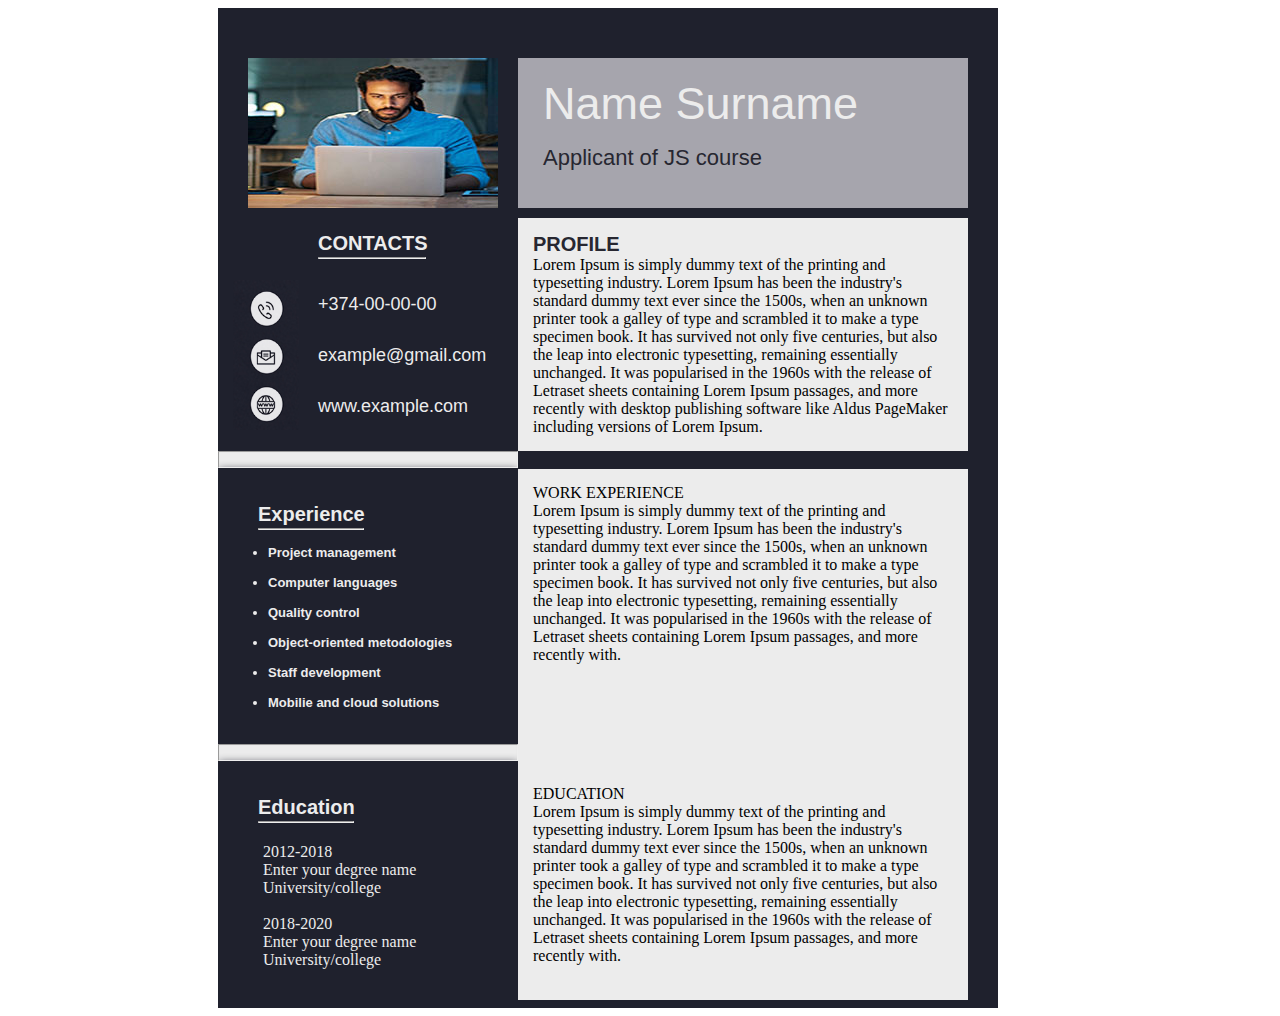
<file: index.html>
<!DOCTYPE html>
<html lang="en">
<head>
 <meta charset="UTF8">
  <title>CV template</title>
  <link rel="stylesheet" href="style.css">
  
 
</head>
<body>
<div id="body">
  <div class = "header">
    <div class = "name">
      <p class = "surname" contenteditable="true" spellcheck="false">Name Surname</p><br>
      <p class="applicant" contenteditable="true" spellcheck="false"> Applicant of JS course</p>
    </div>
    <div class = "profile">
     
      <p>  <span>PROFILE</span><br>
       
        Lorem Ipsum is simply dummy text of the printing and typesetting industry. Lorem Ipsum has been the industry's standard dummy text ever since the 1500s, when an unknown printer took a galley of type and scrambled it to make a type specimen book. It has survived not only five centuries, but also the leap into electronic typesetting, remaining essentially unchanged. It was popularised in the 1960s with the release of Letraset sheets containing Lorem Ipsum passages, and more recently with desktop publishing software like Aldus PageMaker including versions of Lorem Ipsum.
      </p>
    </div>
    <div class = "contact">
      <img  class="profPic" src="styles/resume.jpeg" alt="photo of applicant">
      
      <a href="#">CONTACTS</a><br>
      <hr>
      
      
      <img class = "contactsPic" src="styles/croped.png" alt="contacts">
    
      <span class="tel" contenteditable="true" spellcheck="false">+374-00-00-00</span>
      <span class = "mail" contenteditable="true" spellcheck="false">example@gmail.com</span>
      <span class= "web" contenteditable="true" spellcheck="false">www.example.com</span>
    
    </div>
    <hr class="break">
  </div>
  <div class = "experienceRight">
    <p class="p1">  <span>WORK EXPERIENCE</span><br>
      Lorem Ipsum is simply dummy text of the printing and typesetting industry. Lorem Ipsum has been the industry's standard dummy text ever since the 1500s, when an unknown printer took a galley of type and scrambled it to make a type specimen book. It has survived not only five centuries, but also the leap into electronic typesetting, remaining essentially unchanged. It was popularised in the 1960s with the release of Letraset sheets containing Lorem Ipsum passages, and more recently with.
    </p>
    <p class ="p2" > <span>EDUCATION</span><br>
      Lorem Ipsum is simply dummy text of the printing and typesetting industry. Lorem Ipsum has been the industry's standard dummy text ever since the 1500s, when an unknown printer took a galley of type and scrambled it to make a type specimen book. It has survived not only five centuries, but also the leap into electronic typesetting, remaining essentially unchanged. It was popularised in the 1960s with the release of Letraset sheets containing Lorem Ipsum passages, and more recently with.
    </p>
  </div>

  <div class = "experienceLeft">
    <ul>  <a href="#" class = "a1">Experience</a> 
      <hr class = "experienceHr">
      <li>Project management</li>
      <li>Computer languages</li>
      <li>Quality control</li>
      <li>Object-oriented metodologies</li>
      <li>Staff development</li>
      <li>Mobilie and cloud solutions</li>
    </ul>
    <hr class="break">
    <ul>  <a href="#" class = "a2">Education</a> 
      <hr class = "eduHr">
    </ul>
    <span contenteditable="true" spellcheck="false">2012-2018</span><br>
    <span contenteditable="true" spellcheck="false">Enter your degree name</span><br>
    <span contenteditable="true" spellcheck="false"> University/college</span> 
    <br>
    <br>
    <span contenteditable="true" spellcheck="false">2018-2020</span><br>
    <span contenteditable="true" spellcheck="false">Enter your degree name</span><br>
    <span contenteditable="true" spellcheck="false">University/college</span> 
  </div>
</div>
</body>
</html>
</file>
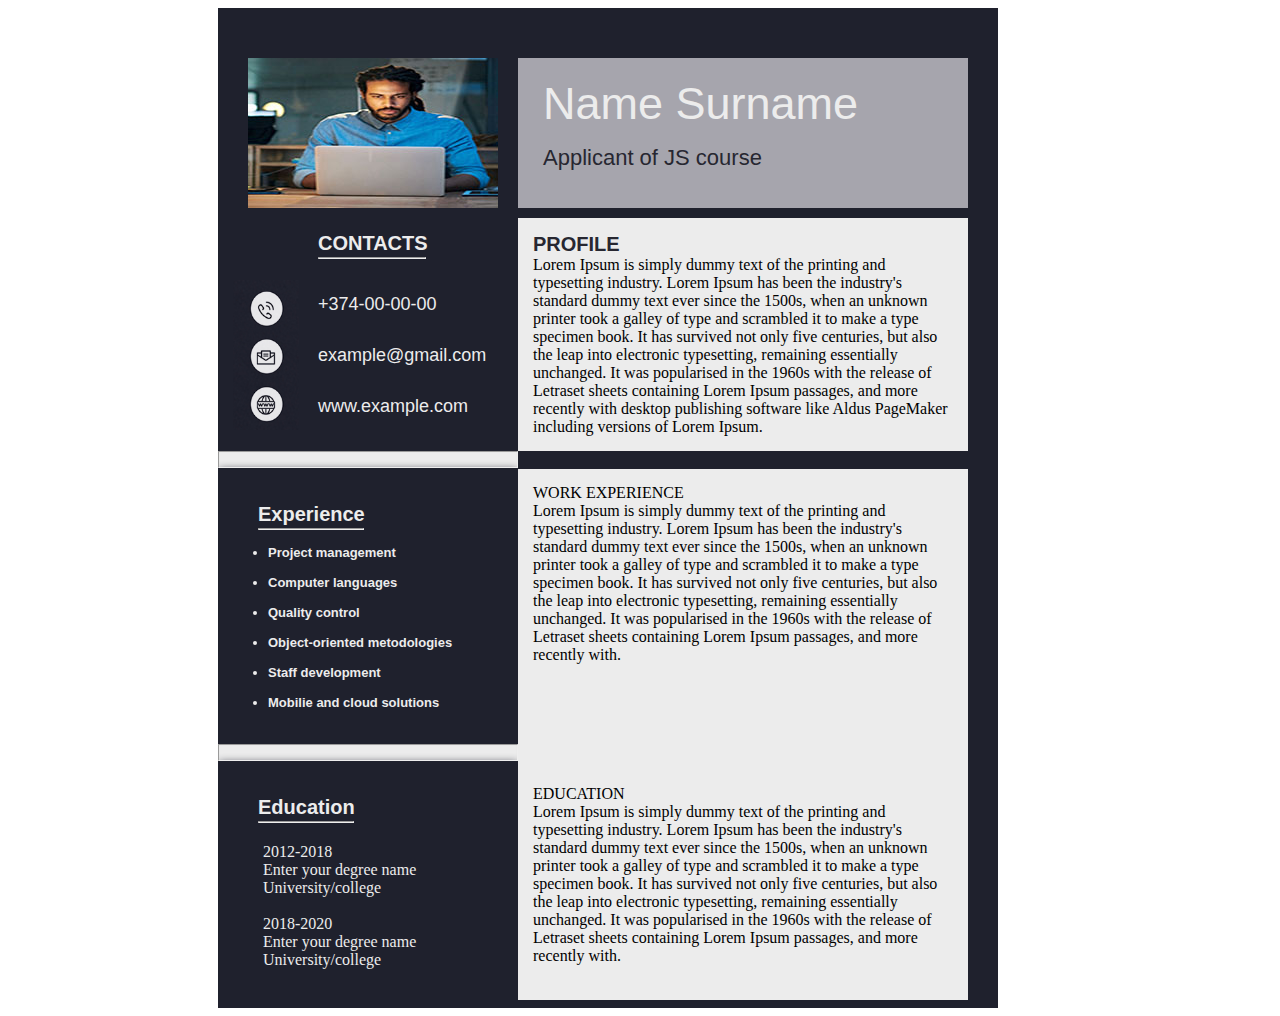
<file: hometask1/index.html>
<!DOCTYPE html>
<html lang="en">
<head>
  <meta charset="UTF8">
  <title>CV template</title>
  <link rel="stylesheet" href="style.css">
</head>
<body>
<div id="body">
  <div class = "header">
    <div class = "name">
      <p class = "surname" contenteditable="true" spellcheck="false">Name Surname</p><br>
      <p class="applicant" contenteditable="true" spellcheck="false"> Applicant of JS course</p>
    </div>
    <div class = "profile">
     
      <p>  <span>PROFILE</span><br>
       
        Lorem Ipsum is simply dummy text of the printing and typesetting industry. Lorem Ipsum has been the industry's standard dummy text ever since the 1500s, when an unknown printer took a galley of type and scrambled it to make a type specimen book. It has survived not only five centuries, but also the leap into electronic typesetting, remaining essentially unchanged. It was popularised in the 1960s with the release of Letraset sheets containing Lorem Ipsum passages, and more recently with desktop publishing software like Aldus PageMaker including versions of Lorem Ipsum.
      </p>
    </div>
    <div class = "contact">
      <img  class="profPic" src="styles/resume.jpeg" alt="photo of applicant">
      
      <a href="#">CONTACTS</a><br>
      <hr>
      
      
      <img class = "contactsPic" src="styles/croped.png" alt="contacts">
    
      <span class="tel" contenteditable="true" spellcheck="false">+374-00-00-00</span>
      <span class = "mail" contenteditable="true" spellcheck="false">example@gmail.com</span>
      <span class= "web" contenteditable="true" spellcheck="false">www.example.com</span>
    
    </div>
    <hr class="break">
  </div>
  <div class = "experienceRight">
    <p class="p1">  <span>WORK EXPERIENCE</span><br>
      Lorem Ipsum is simply dummy text of the printing and typesetting industry. Lorem Ipsum has been the industry's standard dummy text ever since the 1500s, when an unknown printer took a galley of type and scrambled it to make a type specimen book. It has survived not only five centuries, but also the leap into electronic typesetting, remaining essentially unchanged. It was popularised in the 1960s with the release of Letraset sheets containing Lorem Ipsum passages, and more recently with.
    </p>
    <p class ="p2" > <span>EDUCATION</span><br>
      Lorem Ipsum is simply dummy text of the printing and typesetting industry. Lorem Ipsum has been the industry's standard dummy text ever since the 1500s, when an unknown printer took a galley of type and scrambled it to make a type specimen book. It has survived not only five centuries, but also the leap into electronic typesetting, remaining essentially unchanged. It was popularised in the 1960s with the release of Letraset sheets containing Lorem Ipsum passages, and more recently with.
    </p>
  </div>

  <div class = "experienceLeft">
    <ul>  <a href="#" class = "a1">Experience</a> 
      <hr class = "experienceHr">
      <li>Project management</li>
      <li>Computer languages</li>
      <li>Quality control</li>
      <li>Object-oriented metodologies</li>
      <li>Staff development</li>
      <li>Mobilie and cloud solutions</li>
    </ul>
    <hr class="break">
    <ul>  <a href="#" class = "a2">Education</a> 
      <hr class = "eduHr">
    </ul>
    <span contenteditable="true" spellcheck="false">2012-2018</span><br>
    <span contenteditable="true" spellcheck="false">Enter your degree name</span><br>
    <span contenteditable="true" spellcheck="false"> University/college</span> 
    <br>
    <br>
    <span contenteditable="true" spellcheck="false">2018-2020</span><br>
    <span contenteditable="true" spellcheck="false">Enter your degree name</span><br>
    <span contenteditable="true" spellcheck="false">University/college</span> 
  </div>
</div>
</body>
</html>
</file>
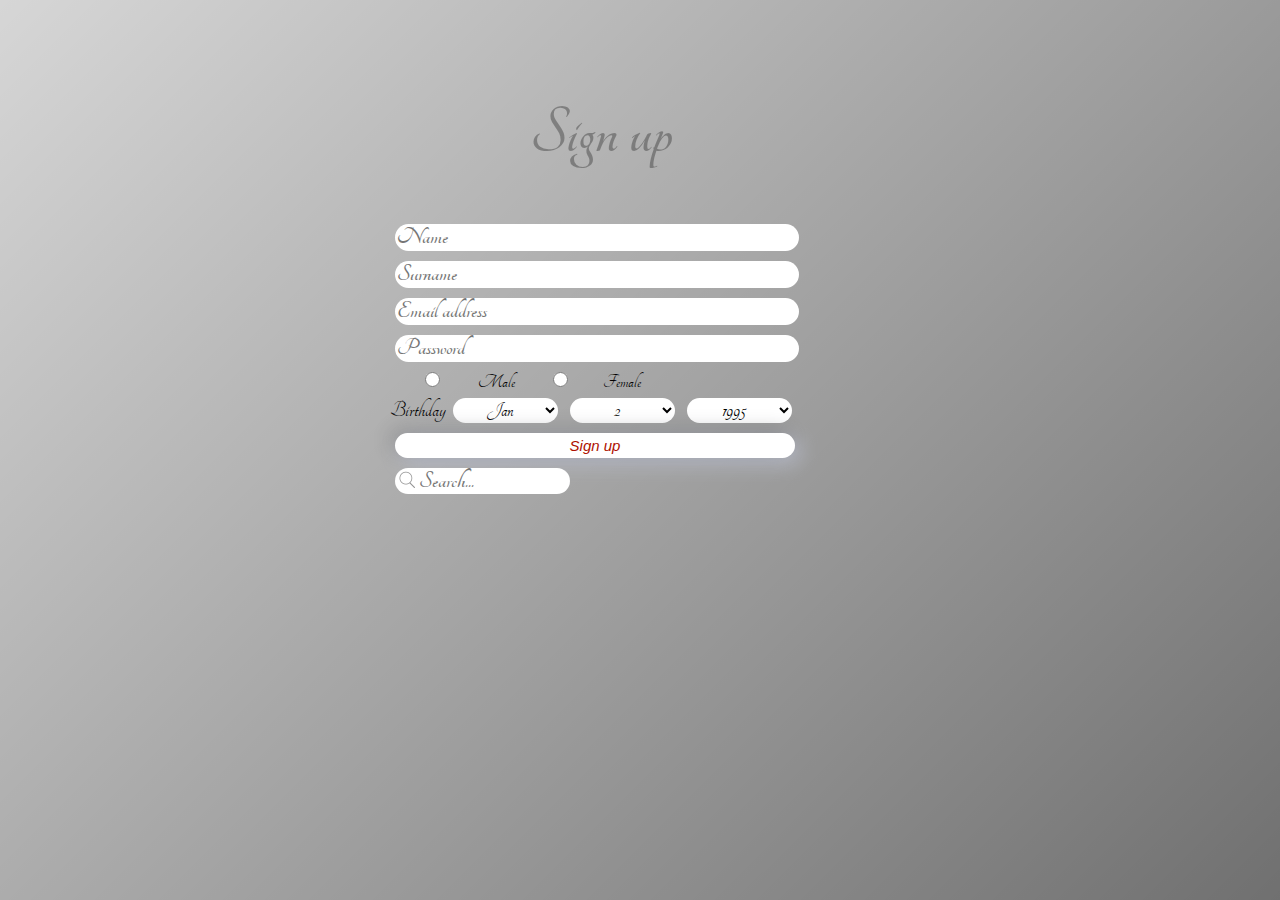
<file: hometask2/index.html>
<!DOCTYPE html>
<html lang="en">
<head>
    <meta charset="UTF-8">
    <link rel="stylesheet" href="style.css">
    <title>Sign up page</title>
</head>
<body>
    <div class = "main">
        <form action="page 2/index.html" method="get">
        <h1>Sign up</h1>
        <input type="text" placeholder="Name" required>
        <input type="text" placeholder="Surname" required>
        <input type="text" placeholder="Email address" required>
        <input type="password" placeholder="Password" required>
        
        <label><input type="radio" value="male" name= "gender" required> Male </label>
        <label><input type="radio" name= "gender" value = "female" required>Female</label><br>
        <span>Birthday</span>
        <select name="birth" id="year">
            <option value="1">Jan</option>
            <option value="2">Feb</option>
            <option value="3">Mar</option>
            <option value="4">Apr</option>
            <option value="5">May</option>
            <option value="6">Jun</option>
            <option value="7">Jul</option>
            <option value="8">Aug</option>
            <option value="9">Sept</option>
            <option value="0">Oct</option>
            <option value="11">Nov</option>
            <option value="12">Dec</option>
        </select>
        <select name="birth" id="year">
            <option value="1">1</option>
            <option value="" selected>2</option>
            <option value="">3</option>
            <option value="">4</option>
            <option value="">5</option>
            <option value="">6</option>
            <option value="">7</option>
            <option value="">8</option>
            <option value="">9</option>
            <option value="">10</option>
            <option value="">11</option>
            <option value="">12</option>
            <option value="">13</option>
            <option value="">14</option>
            <option value="">15</option>
            <option value="">16</option>
            <option value="">17</option>
            <option value="">18</option>

        </select>
        <select name="" id="">
            <option value="">1995</option>
            <option value="">1996</option>
            <option value="">1997</option>
           
        </select>
    
        <button>Sign up</button>
        <input class = "search" type="text" placeholder="Search..." >
       
    </form>
    </div>
</body>
</html>
</file>
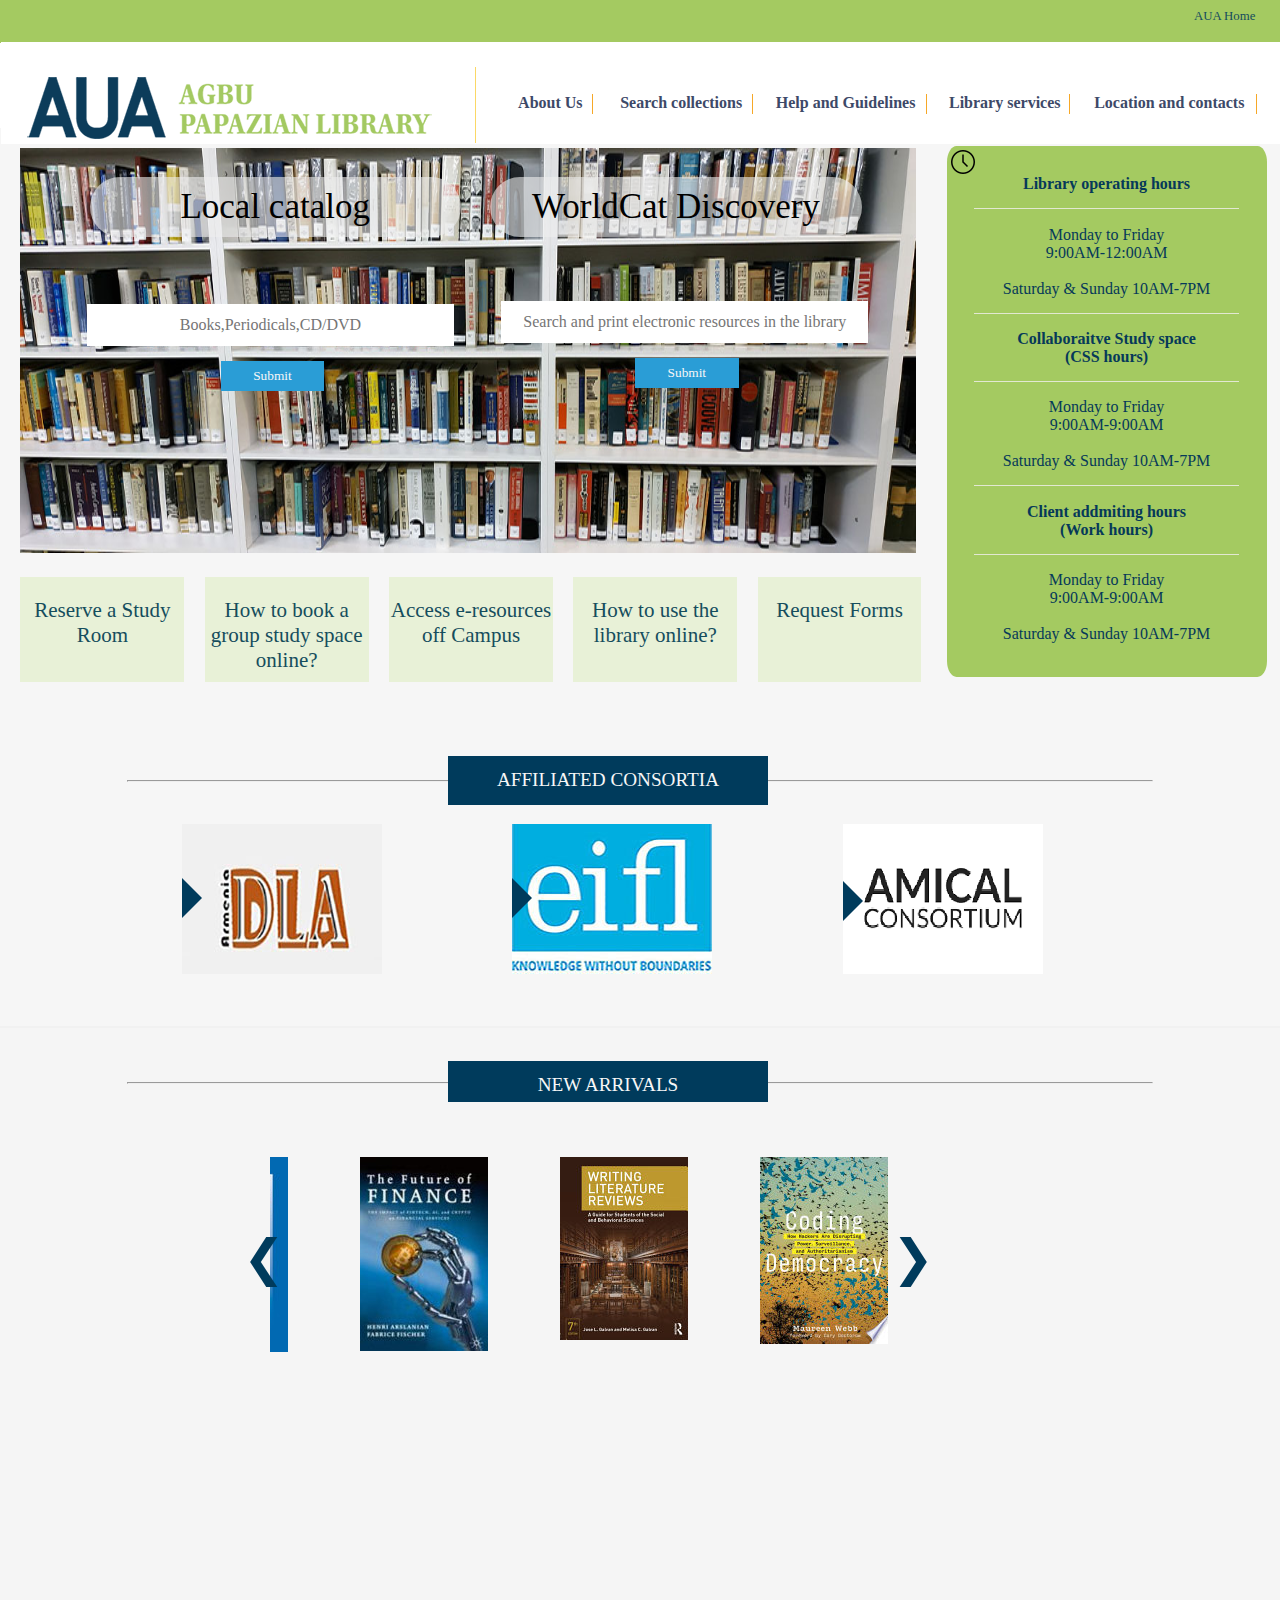
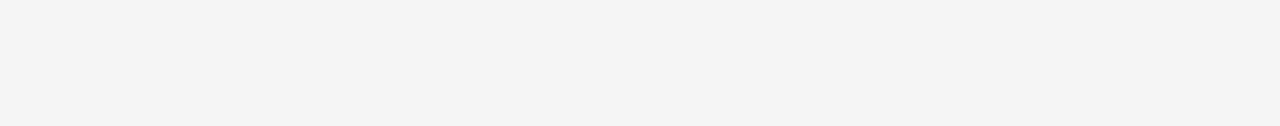
<file: html final/index.html>
<!Doctype html>
<html ln="en">
    <head>
        <meta charset="UTF-8">
        <link rel="stylesheet" href="styles.css">
        <title> LIBRARY HOME - AUA's AGBU PAPAZIAN LIBRARY </title>
        <link rel="icon" type="image/png" href="img/aua.png"/>
    </head>
    <body>
        <header>
            <div class = "top-green">
                <a href="" class = "home">AUA Home</a>
            </div>
            <div class = "sticky">
                    <a class ="logo" href="">
                        <img src="img/library-1.png" alt="logo">
                    </a> <hr class = "big-hr">
                    <div class = "head-menu">
                    <ul>
                        <li class = "about"><a href="">About Us</a> <hr>
                            <div class="sub-menu1">
                                <ul>
                                    <li ><a href="">History & Mision</a></li>
                                    <li><a href="">Library projects</a></li>
                                    <li><a href="">Library operating hours</a></li>
                                </ul>
                            </div>
                        
                        </li>
                        <li class = "about"><a href="">Search collections</a><hr>
                            <div class="sub-menu1">
                                <ul>
                                    <li ><a href="">Library catalog</a></li>
                                    <li><a href="">eSources</a></li>
                                    <li><a href="">WorldCat Discovery</a></li>
                                    <li ><a href="">AUA DIGITAL REPO</a></li>
                                    <li><a href="">e-Journal finder</a></li>
                                    <li><a href="">Periodicals</a></li>
                                </ul>
                            </div>
                        
                        </li>
                        <li class = "about"><a href="">Help and Guidelines</a><hr>
                            <div class="sub-menu1">
                                <ul>
                                    <li ><a href="">Library Guides</a></li>
                                    <li><a href="">Quick app for searching databases off campus</a></li>
                                    <li><a href="">How to book online</a></li>
                                    <li ><a href="">10 tips to discern fake news</a></li>
                                    <li><a href="">Library faciclities</a></li>
                                    <li><a href="">It facilities</a></li>
                                </ul>
                            </div>
                        
                        </li>
                        <li class = "about"><a href="">Library services</a><hr>
                            <div class="sub-menu1">
                                <ul>
                                    <li ><a href="">Services for Facilities</a></li>
                                    <li><a href="">Services for Students</a></li>
                                    <li><a href="">Services for staff</a></li>
                                </ul>
                            </div>
                        
                        </li>
                        <li><a href="">Location and contacts</a><hr></li>
                    </ul>
                </div>
            </div>
        </header>

       
            <div class ="middle">
                <img src="img/01.jpeg" alt="book-photo">
                <button>Local catalog</button>
                <button>WorldCat Discovery</button>
                
                    <form action="" class = "form1">                        
                        <input type="text" placeholder="Books,Periodicals,CD/DVD"><br>
                        <input type="Submit">
                    </form>
                    <form action="" class = "form2">
                        <input type="text" placeholder="Search and print electronic resources in the library"><br>
                        <input type="Submit" class="s1">
                    </form>
                    
                    <div class="right">
                        <img src="img/clock.png" alt="clock">
                        <ul>
                            <li><a href="" style="font-weight: bold">Library operating hours</a></li>
                            <li><a href="">Monday to Friday <br> 9:00AM-12:00AM <br><br>Saturday & Sunday 10AM-7PM</a></li>
                            <li><a href="" style="font-weight: bold">Collaboraitve Study space <br> (CSS hours)</a></li>
                            <li><a href="">Monday to Friday <br> 9:00AM-9:00AM <br><br>Saturday & Sunday 10AM-7PM</a></li>
                            <li><a href="" style="font-weight: bold">Client addmiting hours <br> (Work hours)</a></li>
                            <li><a href="">Monday to Friday <br> 9:00AM-9:00AM <br><br>Saturday & Sunday 10AM-7PM</a></li>
                            
                        </ul>
                    </div>

                    
               
                    <div class="bottom">
                            <div class = "square">
                                <p class = "largeText">Reserve a Study Room</p>
                                <p class = "smallText">Reserve a group study space in the library or the CSS</p>
                            </div>
                            <div class = "square">
                                <p class = "largeText">How to book a group study space online?</p>
                                <p class = "smallText">AGBU Paparazian library</p>
                            </div>
                            <div class = "square">
                                <p class = "largeText">Access e-resources off Campus</p>
                                <p class = "smallText">Online books and articles</p>
                            </div>
                            <div class = "square">
                                <p class = "largeText">How to use the library online?</p>
                                <p class = "smallText">Library guides(Libguides)</p>
                            </div>
                            <div class = "square">
                                <p class = "largeText">Request Forms</p>
                                <p class = "smallText">Request for innerlibrary forms</p>
                            </div>
                    </div>
                    <hr class = "consortia-hr">
                    <p class="consortia">AFFILIATED CONSORTIA</p>
                    
                    <div class="libs">
                        

                        <div class="libButton" style="background-image:url('img/lib1.jpeg');background-repeat: no-repeat;">
                            <div class = "description">
                                
                                <h4>DLAA</h4>
                                <p>Digital Association of library</p>
                                <div class = "traingle"></div>
                            </div>
                            
                        </div>
                        <div class="libButton" style="background-image:url('img/lib2.jpg');background-repeat: no-repeat;">
                            <div class = "description">
                                <h4>EIFL</h4>
                                <p>Electronic information for libraries</p>
                                <div class = "traingle"></div>
                            </div>
                        </div>

                        <div class="libButton" style="background-image:url('img/lib3.png');background-repeat: no-repeat;">
                            
                            <div class = "description">
                                <h4>AMICAL</h4>
                                <p>American  consoritum of Academic libraries</p>
                                <div class = "traingle-3"></div>
                            </div>
                        </div> 
                        

                    </div>
                    
                    
            </div>
            <div class = "books">
                <hr class = "arrivals-hr">
                <p class="arrivals">NEW ARRIVALS</p>
                <div class ="CAR">
                <div class = "carouselle">
                   
                    <div class = book style="background-image:url('img/books/book1.jpeg');background-repeat: no-repeat;"></div>
                     <div class = book style="background-image:url('img/books/book2.jpeg');background-repeat: no-repeat;"></div>
                     <div class = book style="background-image:url('img/books/book5.jpeg');background-repeat: no-repeat;"></div>
                    <div class = book style="background-image:url('img/books/book6.jpeg');background-repeat: no-repeat;"></div>
                    <div class = book style="background-image:url('img/books/book7.jpeg');background-repeat: no-repeat;"></div> 
                    
                    
            </div>
                    
            </div>
            <a class="prev" >&#10094;</a>
                    <a class="next" >&#10095;</a>
        </div>

       
        
    </body>
</html>
</file>
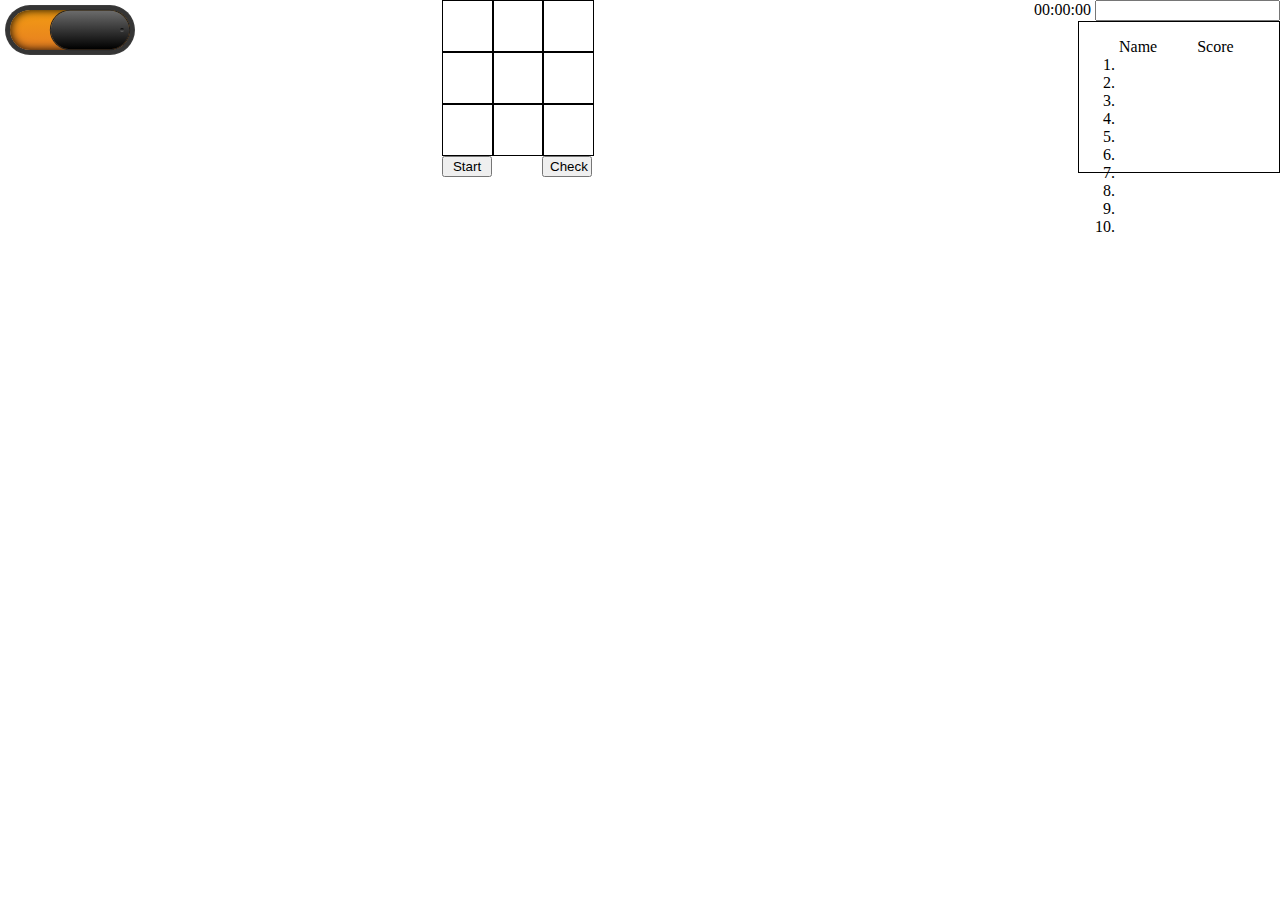
<file: sudoku/index.html>
<!DOCTYPE html>
<html lang="en">
  <head>
    <meta charset="UTF-8" />
    <meta http-equiv="X-UA-Compatible" content="IE=edge" />
    <script defer src="index.js" type="text/javascript"></script>
    <script type="module" src="easy/script.js" type="text/javascript"></script>
    <script type="module" src="easy/addRandom.js" type="text/javascript"></script>
    <script type="module" src="easy/checkFunctionsRandom.js" type="text/javascript"></script>
    <script type="module" src="general/stopwatch.js" type="text/javascript"></script>
    <script type="module" src="general/onInputCheck.js" type="text/javascript"></script>
    <script type="module" src="general/modal.js" type="text/javascript"></script>
    <script type="module" src="hard/checkFunctionsFilled.js" type="text/javascript"></script>
    <script type="module" src="hard/hard.js" type="text/javascript"></script>
    <script type="module" src="hard/addRandomHard.js" type="text/javascript"></script>
    <script type="module" src="hard/checkDublicatesBefore.js" type="text/javascript"></script>

    <link rel="stylesheet" href="styles.css" />
    <title>Document</title>
  </head>
  <body>
    <div class="stopwatch">
      <span class="time" id="display">00:00:00</span>
      <input type="text" id="name" />
    </div>
    <div class="desk">
      <ol class="name">
        Name
        <li></li>
        <li></li>
        <li></li>
        <li></li>
        <li></li>
      </ol>
      <ol class="score">
        Score
        <li></li>
        <li></li>
        <li></li>
        <li></li>
        <li></li>
      </ol>
    </div>
    <div class="deskHard">
      <ol class="nameHard">
        Name
        <li></li>
        <li></li>
        <li></li>
        <li></li>
        <li></li>
      </ol>
      <ol class="scoreHard">
        Score
        <li></li>
        <li></li>
        <li></li>
        <li></li>
        <li></li>
      </ol>
    </div>
    <div class="board">
      <!-- <div></div>
      <div></div>
      <div></div>
      <div></div>
      <div></div>
      <div></div>
      <div></div>
      <div></div>
      <div></div> -->
      <button class="change">Start</button>
      <button class="check">Check</button>
    </div>

    <div class="hard">
      <button class="checkHard">Start</button>
      <button class="addRandom">Check</button>
    </div>

    <div class="modal">
      <button class="modalBtn">OK</button>
      <span></span>
    </div>
    <div class="modal1">
      <button class="modalBtn1">OK</button>
      <span></span>
    </div>

    <div class="center">
      <input type="checkbox" name="" class="easyHard" checked />
    </div>
  </body>
</html>
</file>
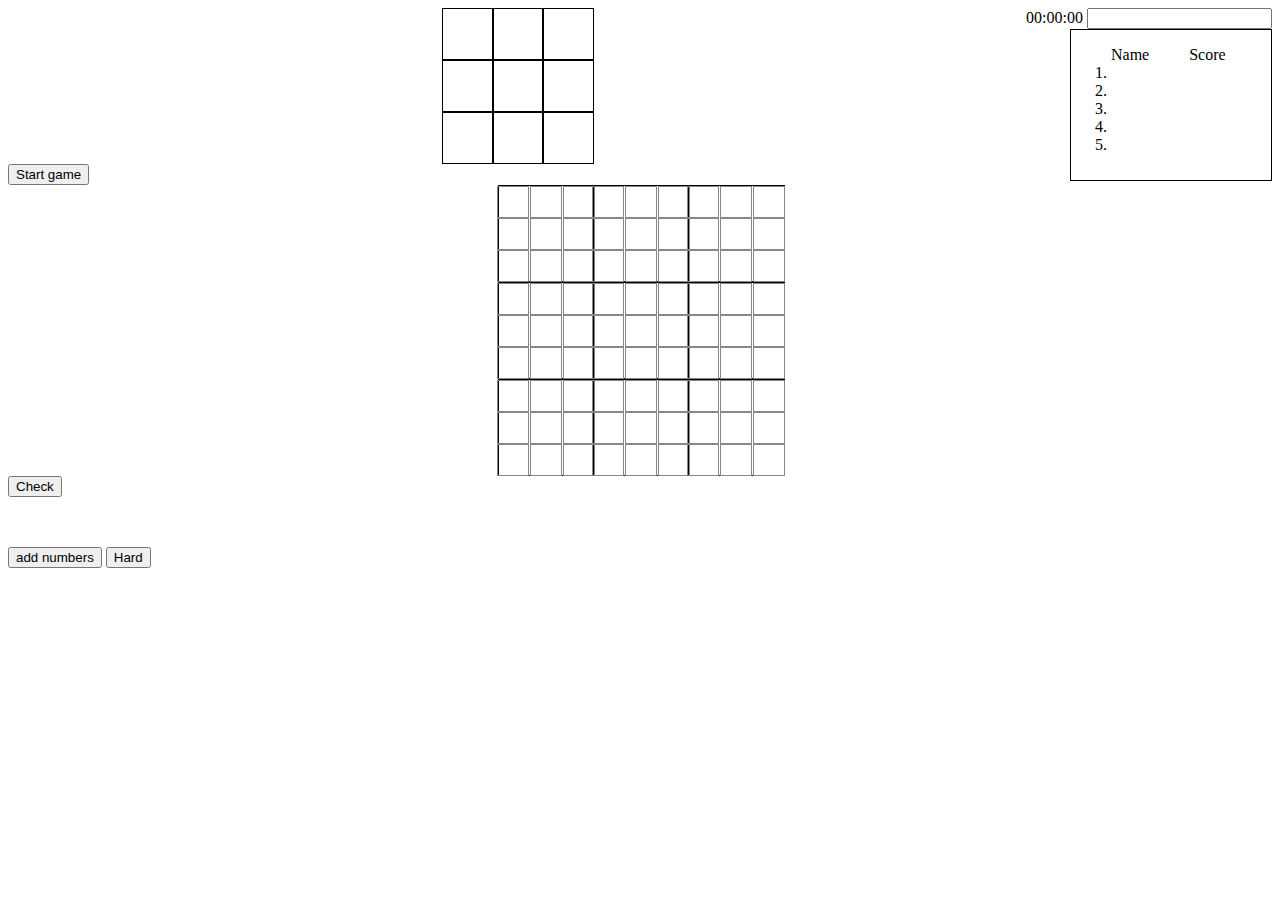
<file: sg/sudoku/index.html>
<!DOCTYPE html>
<html lang="en">
  <head>
    <meta charset="UTF-8" />
    <meta http-equiv="X-UA-Compatible" content="IE=edge" />
    <script type="module" src="easy/script.js" type="text/javascript"></script>
    <script type="module" src="easy/addRandom.js" type="text/javascript"></script>
    <script type="module" src="easy/checkFunctionsRandom.js" type="text/javascript"></script>
    <script type="module" src="general/stopwatch.js" type="text/javascript"></script>
    <script type="module" src="general/onInputCheck.js" type="text/javascript"></script>
    <script type="module" src="general/modal.js" type="text/javascript"></script>
    <script type="module" src="hard/checkFunctionsFilled.js" type="text/javascript"></script>
    <script type="module" src="hard/hard.js" type="text/javascript"></script>
    <script type="module" src="hard/addRandomHard.js" type="text/javascript"></script>
    <script type="module" src="hard/checkDublicatesBefore.js" type="text/javascript"></script>

    <link rel="stylesheet" href="styles.css" />
    <title>Document</title>
  </head>
  <body>
    <div class="stopwatch">
      <span class="time" id="display">00:00:00</span>
      <input type="text" id="name" />
    </div>
    <div class="desk">
      <ol class="name">
        Name
        <li></li>
        <li></li>
        <li></li>
        <li></li>
        <li></li>
      </ol>
      <ol class="score">
        Score
        <li></li>
        <li></li>
        <li></li>
        <li></li>
        <li></li>
      </ol>
    </div>

    <div class="board">
      <div></div>
      <div></div>
      <div></div>
      <div></div>
      <div></div>
      <div></div>
      <div></div>
      <div></div>
      <div></div>
    </div>
    <button class="change">Start game</button>
    <div class="hard"></div>
    <button class="check">Check</button>
    <div class="modal">
      <button class="modalBtn">OK</button>
      <span></span>
    </div>
    <button class="addRandom">add numbers</button>
    <button class="checkHard">Hard</button>
  </body>
</html>
</file>
<file: style.css>
#body {
    height:1000px;
    width:780px;
    background:#1f212d;
    margin-left:210px;
}
.name{
    height:150px;
    width:450px;
    background:#a6a5ad;
    float: right;
    margin-top:50px;
    margin-right:30px;
}
    
.surname{
    
    font-size:45px;
    font-family: Arial, Helvetica, sans-serif;
    margin-left:25px;
    margin-top:20px;
    color:#ececec;
    display:inline-block;

}
.applicant{
    font-size:22px;
    font-family: Arial, Helvetica, sans-serif;
    margin-left:25px;
    margin-top:-30px;
    color:#272731;
    display:block;

}

.profile p{
    float:right;
    margin-top:10px;
    background:#ececec ;
    display:block;
    width:420px;
    margin-right:30px;
    padding:15px;
}
.profile span{
font-weight: bold;
font-size: 20px;
font-family: Arial, Helvetica, sans-serif;
color:#272731;

}
.contact img.profPic{
    height:150px;
    width:250px;
    margin-top:50px;
    margin-left:30px;
    
}

a{
    font-weight: bold;
    font-size: 20px;
    font-family: Arial, Helvetica, sans-serif;
    color:#ececec;
    margin-left:100px;
    display:inline-block;
    margin-top:20px;
    text-decoration: none;
    
}
 a:hover{
    color:#999999;
    text-decoration: none;
    transition-property: all;
    transition-duration: 1s;
}

.contact img.contactsPic{
    height:150px;
    width:66px;
    margin-top:13px;
    margin-left:15px;
   
    
}



.tel{
    
    font-size: 18px;
    margin-top:-140px;
    color:#ececec;
    font-family: Arial, Helvetica, sans-serif;
    display:block;
    margin-left:100px;
    

}
.mail{
    
    font-size: 18px;
    margin-top:30px;
    color:#ececec;
    font-family: Arial, Helvetica, sans-serif;
    display:block;
    margin-left:100px;
    

}
.web{
    
    font-size: 18px;
    margin-top:30px;
    color:#ececec;
    font-family: Arial, Helvetica, sans-serif;
    display:block;
    margin-left:100px;
    
}
.contact hr{
    color:#ececec;
    width: 106px;
    margin-left:100px;
    margin-top:2px;
    
}

.break{
    color:#ececec;
    width: 298px;
    margin-top:34px;
    height:15px;
   box-shadow: inset 0 18px 9px 0px #ececec;
    box-sizing:content-box;
    
}

.experienceRight .p1{
    float:right;
    margin-top:-7px;
    background:#ececec ;
    display:block;
    width:420px;
    margin-right:30px;
    padding:15px;
    height:485px;
}

li{
    font-size: 13px;
    margin-top:15px;
    color:#ececec;
    font-family: Arial, Helvetica, sans-serif;
    margin-left:10px;
}

ul{
    font-size: 20px;
    font-weight: bold;
    margin-top:15px;
    color:#ececec;
    display:block;
    font-family: Arial, Helvetica, sans-serif;
    
    
}

.experienceHr{
    color:#999999;
    width: 104px;
    margin-top:2px;
    margin-left: 0px;
}
.eduHr{
    color:#999999;
    width: 94px;
    margin-top:2px;
    margin-left: 0px;
}

.experienceLeft span{
    color:#ececec; 
    margin-left:40px;
    padding:5px;
    
}
.experienceRight .p2{
    float:right;
    margin-top:-230px;
    background:#ececec ;
    display:block;
    width:420px;
    margin-right:30px;
    padding:15px;
    height:200px;
}
.a1{
    font-weight: bold;
    font-size: 20px;
    font-family: Arial, Helvetica, sans-serif;
    color:#ececec;
    margin-left:0px;
    display:inline-block;
    margin-top:20px;
    text-decoration: none;
    
}
 .a1:hover{
    color:#999999;
    text-decoration: none;
    transition-property: all;
    transition-duration: 1s;
}
.a2{
    font-weight: bold;
    font-size: 20px;
    font-family: Arial, Helvetica, sans-serif;
    color:#ececec;
    margin-left:0px;
    display:inline-block;
    margin-top:20px;
    text-decoration: none;
    
    
}
 .a2:hover{
    color:#999999;
    text-decoration: none;
    transition-property: all;
    transition-duration: 1s;
    
}
</file>
<file: hometask1/style.css>
#body {
    height:1000px;
    width:780px;
    background:#1f212d;
    margin-left:210px;
}
.name{
    height:150px;
    width:450px;
    background:#a6a5ad;
    float: right;
    margin-top:50px;
    margin-right:30px;
}
    
.surname{
    
    font-size:45px;
    font-family: Arial, Helvetica, sans-serif;
    margin-left:25px;
    margin-top:20px;
    color:#ececec;
    display:inline-block;

}
.applicant{
    font-size:22px;
    font-family: Arial, Helvetica, sans-serif;
    margin-left:25px;
    margin-top:-30px;
    color:#272731;
    display:block;

}

.profile p{
    float:right;
    margin-top:10px;
    background:#ececec ;
    display:block;
    width:420px;
    margin-right:30px;
    padding:15px;
}
.profile span{
font-weight: bold;
font-size: 20px;
font-family: Arial, Helvetica, sans-serif;
color:#272731;

}
.contact img.profPic{
    height:150px;
    width:250px;
    margin-top:50px;
    margin-left:30px;
    
}

a{
    font-weight: bold;
    font-size: 20px;
    font-family: Arial, Helvetica, sans-serif;
    color:#ececec;
    margin-left:100px;
    display:inline-block;
    margin-top:20px;
    text-decoration: none;
    
}
 a:hover{
    color:#999999;
    text-decoration: none;
    transition-property: all;
    transition-duration: 1s;
}

.contact img.contactsPic{
    height:150px;
    width:66px;
    margin-top:13px;
    margin-left:15px;
   
    
}



.tel{
    
    font-size: 18px;
    margin-top:-140px;
    color:#ececec;
    font-family: Arial, Helvetica, sans-serif;
    display:block;
    margin-left:100px;
    

}
.mail{
    
    font-size: 18px;
    margin-top:30px;
    color:#ececec;
    font-family: Arial, Helvetica, sans-serif;
    display:block;
    margin-left:100px;
    

}
.web{
    
    font-size: 18px;
    margin-top:30px;
    color:#ececec;
    font-family: Arial, Helvetica, sans-serif;
    display:block;
    margin-left:100px;
    
}
.contact hr{
    color:#ececec;
    width: 106px;
    margin-left:100px;
    margin-top:2px;
    
}

.break{
    color:#ececec;
    width: 298px;
    margin-top:34px;
    height:15px;
   box-shadow: inset 0 18px 9px 0px #ececec;
    box-sizing:content-box;
    
}

.experienceRight .p1{
    float:right;
    margin-top:-7px;
    background:#ececec ;
    display:block;
    width:420px;
    margin-right:30px;
    padding:15px;
    height:485px;
}

li{
    font-size: 13px;
    margin-top:15px;
    color:#ececec;
    font-family: Arial, Helvetica, sans-serif;
    margin-left:10px;
}

ul{
    font-size: 20px;
    font-weight: bold;
    margin-top:15px;
    color:#ececec;
    display:block;
    font-family: Arial, Helvetica, sans-serif;
    
    
}

.experienceHr{
    color:#999999;
    width: 104px;
    margin-top:2px;
    margin-left: 0px;
}
.eduHr{
    color:#999999;
    width: 94px;
    margin-top:2px;
    margin-left: 0px;
}

.experienceLeft span{
    color:#ececec; 
    margin-left:40px;
    padding:5px;
    
}
.experienceRight .p2{
    float:right;
    margin-top:-230px;
    background:#ececec ;
    display:block;
    width:420px;
    margin-right:30px;
    padding:15px;
    height:200px;
}
.a1{
    font-weight: bold;
    font-size: 20px;
    font-family: Arial, Helvetica, sans-serif;
    color:#ececec;
    margin-left:0px;
    display:inline-block;
    margin-top:20px;
    text-decoration: none;
    
}
 .a1:hover{
    color:#999999;
    text-decoration: none;
    transition-property: all;
    transition-duration: 1s;
}
.a2{
    font-weight: bold;
    font-size: 20px;
    font-family: Arial, Helvetica, sans-serif;
    color:#ececec;
    margin-left:0px;
    display:inline-block;
    margin-top:20px;
    text-decoration: none;
    
    
}
 .a2:hover{
    color:#999999;
    text-decoration: none;
    transition-property: all;
    transition-duration: 1s;
    
}
</file>
<file: hometask2/style.css>
@import url("https://fonts.googleapis.com/css?family=Tangerine");
*{
    font-family: 'Tangerine', serif;
}

body{
    
    background: linear-gradient(-45deg,rgba(0, 0, 0, 0.56),rgba(0, 0, 0, 0.16));
    height: 100%;
    margin: 0;
    background-repeat: no-repeat;
    background-attachment: fixed;
    display:flex;
    justify-content: center;
    align-self: center;

}
   
h1{
    font-size: 70px;
    color: rgba(0, 0, 0, 0.3);
    margin-left:28%;
}
  

.main{
    
    height:500px;
    width:500px;
    display:flex;
    justify-content: center;
    margin-top:50px;
    border-radius:15px;
    
    
}

input{
 width:80%;
 height:5%;
 background: #FFF;
 border-radius:15px;
 margin:5px;
 font-size:25px;
 font-weight:bolder;
 border:none;

 
 
 
}


  input:focus {
    
    outline: none;
  }

  input:focus::placeholder {
    color:transparent
  }

  button{
    width:80%;
    height:5%;
    background: #FFF;
    border-radius:15px;
    margin:5px;
    font-family: 'Montserrat', sans-serif;
    font-size:15px;
    font-style: italic;
    color:#AE1100;
    border:none;
    box-shadow: 1px 1px 1px 1px rgba(0, 0, 0, 0.16);
    box-shadow: -5px -5px 20px rgba(0, 0, 0, 0.16),  5px 5px 20px #BABECC;

  }
  button:hover {
    
        box-shadow: -2px -2px 5px rgba(0, 0, 0, 0.16), 2px 2px 5px #BABECC;
        color:rgba(0, 0, 0, 0.54);
        transition-property:all;
        transition-duration:1s;
        cursor: pointer;
      
  }
  input[type=radio]{
    width:15%;
    height:3%;
    background: #FFF;
    border-radius:15px;
    margin:5px;
    
    border:none;
    /* transition: ease-in-out, width .35s ease-in-out; */
    
    
   }
   label{
    font-size: 20px;
   }
   
   .search{
    width:30%;
    height:5%;
    background: #FFF;
    border-radius:15px;
    margin:5px;
    font-size:25px;
    font-weight:bolder;
    border:none;
    transition: ease-in-out, width .35s ease-in-out;
    background-image: url('314807_search_icon.png');
    background-repeat: no-repeat;
    padding: 1px 1px 0px 24px;
    
   }
   .search:focus {
    width:75%;
    
  }
  select{
    width:21%;
    height:5%;
    background: #FFF;
    border-radius:15px;
    margin:5px;
    font-size: 22px;
    text-align: center;
    border:none;
    
    
    
   }
   span{
       font-size: 24px;
   }
</file>
<file: html final/styles.css>
@import url('https://fonts.google.com/specimen/Varela+Round#standard-styles');

*{
    font-family:Varela Round;
}
body{
   width:100%;
   height:1000px;
   margin: 0px
}
header{
    width:100%;
    height:4.5%;
    background-color:#a4ca61;
    padding:1px;
    margin:0;
    position: fixed;
    top:0px;
    z-index: 1;
    
    
    
    

}
.sticky{
    background-color: white;
    
}

.top-green{
    width:100%;
    height:100%;
    
    
 
}
.home{
    color:#154d5d;
    text-decoration: none;
    float:right;
    padding:1%;
    margin-right:1%;
    font-size:80%;
    font-family:Varela Round;
    display: inline;
    margin-top:-5px
    

}

.logo{
    margin-top:0%;
    position:absolute;
    padding: 2%;
    display: block;
    
    
}

.logo:hover{
    cursor:pointer;
 
}

.big-hr{
    width:0.1%;
    height:76px;
    position: sticky;
    left:475px;
    margin-top:2%;
    border:0;
    border-left: 1px solid #fbd866;
    display:inline-block;
  
   
}
.head-menu{
    height:50px;
    width:800px;
    margin-left:36%;
    margin-top:-6%;
    font-weight:700;
}

  ul{
    
    display:flex;
    flex-direction: row;
    justify-content: space-around;
    list-style-type: none;
    /* color:rgb(61 73 104) */
    
}



.head-menu hr{
    
        width:0.1%;
        height:20px;
        position: relative;
        left:107%;
        top:-26px;
        border:0px;
        border-left: 1px solid rgb(246 168 40);
        display:inline-block;
      
       
    
}
 

@media (max-width:1000px){
    .head-menu{
        height:50px;
        width:500px;
        margin-left:0;
        margin-top:10%; 
        font-weight: normal;
       
        
    }

    li{
        font-size: 75%;
    }

    .head-menu hr{
      
        left:102%;
        height:15px;
        top:-20px;
}
 /* ul{
     flex-direction:column;
 } */
}

.head-menu a{
    text-decoration: none;
    color:rgb(61 73 104)
}

.sub-menu1{
    display: flex;
    flex-direction: column;
    display:none;
    width:15%;
    
    
    
   
}


.about:hover .sub-menu1{
    display: block;
    position: absolute;
    margin-left:-1px;
    margin-top:-30px;
    background-color: #f7f7f7;
    z-index: 2; 
   
}


.sub-menu1 ul{
    display: block;
    margin-top:5px
   
}

.about:hover .sub-menu1 ul li{
    width:123%;
    padding:15px 2px;
    font-weight: normal;
    /* font-size: 90%; */
    margin-left: -40px;
    float:left;
    margin-top:-4px;
    border-bottom: 1px solid rgba(83, 82, 82,0.2);
    border-radius: 0%;
   
  
    
    
   
}

.about:hover .sub-menu1 ul li:last-child{
  border:none
}


.sub-menu1 ul a{
    color:#555;
    padding:8px;
    
    margin-top:15px;
  
}


  .sub-menu1 ul li a:hover{
    color:white;
    margin-left: 0px;
    
    
}

.about:hover .sub-menu1 ul li:hover{
   
    background-color: #a4ca61;
   
}

.middle{
    width:100%;
    height:900px;
    background-color: rgba(238, 238, 238,0.5);
    margin-top: 10%;
    
}

.middle img{
    height:45%;
    width:70%;
    padding:20px
}

.middle button{
    position:relative;
    top:-50%;
    left:6%;
    margin: 1%;
    border-radius: 45px;
    background-color:rgba(238, 238, 238,0.6);
    border:none;
    width:29%;
    height:60px;
    /* font-weight: bold; */
    font-size: 35px;
    font-family:FedraSansArmBook 
}

.middle button:hover{
    background-color: black;
    color:#f7f7f7;
    cursor: pointer;
}

.form1{
    position:relative;
    width:27%;
    top:-32%;
    left:-57%;
    display: inline-block;
    margin:0;
    
    
}
.form2{
    position:relative;
    width:27%;
    top:-46%;
    left:38%;
    display: inline-block;
    margin:0;
    
}


.middle input[type=text]{
    width:105%;
    height:40px;
    margin:15px;
    border:none;
    text-align: center;
    font-size:100%
}

.middle input[type=text]:focus{
    
    outline-color: #2a9dd6;
    
}
.middle input[type=submit]{
   background-color: #2a9dd6;
   margin-left:43%;
   height:30px;
   width: 30%;
   color:#f7f7f7;
   border:none;
   
   

   
}

.middle input[type=submit]:hover{
    background-color:#555;
    cursor: pointer;
    
   
 
    
 }
.right{
    background-color: #a4ca61;
    width:25%;
    height:59%;
    float: right;
    border-radius: 3%;
    margin-top:-43.3%;
    margin-right:1%;
    display: flex;
    
}

.right ul{
   
    display:flex;
    flex-direction: column;
    margin-left:-14%;
    
}

.right ul li a{
   color: rgb(6 57 89);
 text-decoration: none;
}
.right ul li{
  
    width:123%;
    padding:15px 2px;
    margin-top:-4px;
    border-bottom: 1px solid rgba(241, 239, 239, 0.8);
    border-radius: 0%;
    text-align: center;
}

.right ul li:last-child{
  
  
    border-bottom: none
}

.right:hover ul li a{
    text-decoration:underline;
   

}
.right:hover{
   
    cursor: pointer;
    background-color: #add46e;
    
}
.right img{
    width:24px;
    height:24px;
    margin:-16px;
}
.bottom{
    width:80%;
    height:150px;
    position: relative;
    display: block;
    top:-25%;
    display: flex;
    
    

}

.square{
    width:16%;
    height:70%;
    background-color: #e8f1d7;
    margin-left:2%;
    
    
}
.square p{
    color:#154d5d;
    text-align: center;
}
.smallText{
    display:none;
    margin-top: -15px;
    font-size: 15px;
   
}

.square:hover{
    
    background-color: #add46e;
    transition:all  .6s;
    cursor: pointer;
    
   
}

.square:hover .smallText{
    display:block;
   
    
   
    
   
}
.largeText{
    font-size: 21px;
    transition: margin-top .3s ease-in;
}
.square:hover .largeText{
    margin-top: 0px;
    transition:  .3s;
    
   
}
.consortia{
    position:relative;
    bottom:25%;
    left:15%;
    color:#f7f7f7;
    background-color:#003b5c;
    display:block;
    width:25%;
    height:4%;
    text-align:center;
    margin-left:20%;
    font-size:120%;
    padding-top:1%
    
}

.consortia-hr{
    position: relative;
    bottom:20%;
    width: 80%;
    
}

.libs{
    width:85%;
    margin-left:-10%; 
    display:flex;
    flex-direction:row;
    position: relative;
    bottom:25%;
    left:9%;
    padding-left: 5%;
}

.libButton{
    height:150px;
    width:200px;
    margin-left: 12%;
    overflow: hidden;
    display: flex;
    flex-direction: row;
    transition: all .4s ease-in;
    cursor: pointer;
   
   
    
    

}
.libButton:hover{
    background-position-x:30px ;
    transition: 300ms;
    
}



.libButton:hover  .description{
   margin-left:5px;
   transition: margin-left 300ms ease-in;
   cursor: pointer;
   
 }



.description{
    width:100px;
    height:150px;
    background-color: #003b5c;
    text-align: center;
    color:#f7f7f7;
    transition: margin-left .5s ease-in;
    margin-left:-100px;
    
}


.traingle{
  width: 0; 
  height: 0; 
  border-top: 20px solid transparent;
  border-bottom: 20px solid transparent;
  border-left: 20px solid #003b5c;
  margin-left:100px;
  margin-top:-77px;

}
.traingle-3{
  width: 0; 
  height: 0; 
  border-top: 20px solid transparent;
  border-bottom: 20px solid transparent;
  border-left: 20px solid #003b5c;
  margin-left:100px;
  margin-top:-92px;
  
}


  .description p{
    transition: opacity .5s ease-in;
    opacity:0
   
}

.libButton:hover  .description p{
   opacity:1;
    transition: opacity 900ms ease-in;
   
    
  }
  .description h4{
    transition: opacity .5s ease-in;
    opacity:0
   
}

.libButton:hover  .description h4{
   opacity:1;
    transition: opacity 900ms ease-in;
   
    
  }

  .books{
      height:700px;
      width:100%;
      background-color: rgba(238, 238, 238,0.6);
      margin-top:-10px;
      display: block;
      position: relative;
      
  }

  .arrivals{
    position:relative;
    top:2%;
    left:15%;
    color:#f7f7f7;
    background-color:#003b5c;
    display:block;
    width:25%;
    height:4%;
    text-align:center;
    margin-left:20%;
    font-size:120%;
    padding-top:1%
    
}

.arrivals-hr{
    position: relative;
    top:8%;
    width: 80%;
    
}

.carouselle{
    width:85%;
    height:100px;
    display:flex;
    flex-direction: row; 
    justify-content: space-around;
    align-items: center;
    margin-left:-110px;
    margin-top:100px;
    animation-name:book-anim;
    animation-duration:10s;
    animation-iteration-count: infinite;
    animation-timing-function:linear;
    animation-delay: .5s;
    
    
    
   
    /* overflow-x: hidden; */
}
.CAR{
    width:642px;
    height:250px; 
    margin-left:270px;
    /* margin-right: auto; */
      overflow-x: hidden;
      
}

.book{
    width:250px;
    height:0px;
    position: relative;
    padding: 100px;
   
    
   
}


@keyframes book-anim{
   
    

     0%
    {
        margin-left:0
    }
    20%
    {
        margin-left:140px
    }
    40%
    {
        margin-left:280px
    }
    
    
}

.carouselle:hover{
    animation-play-state: paused;
    cursor: pointer;
}




.books a:hover{
    text-decoration: none;
    color:rgba(0, 0, 0, 0.54)
}
.prev,.next{
    text-decoration: none;
    box-sizing: border-box;
    cursor: pointer;
    color:#003b5c;
    position:absolute;
    margin-top:-10%;
    font-size: 50px;
    transition: 0.6s ease;
   
 }
 .prev{
     left:19%
 }
 .next{
    right:27%;
}
</file>
<file: sudoku/styles.css>
body {
  margin: 0;
  padding: 0;
  /* background: #151515; */
  /* background: linear-gradient(0deg, #333, #000); */
}
.board {
  display: grid;
  grid-template-columns: 50px 50px 50px;
  grid-template-rows: auto auto auto;
  justify-content: center;
  align-self: center;
  align-items: center;
}
.board > div {
  border: 1px solid black;
  width: 50px;
  height: 50px;
  text-align: center;
  /* color: white; */
}
.check {
  grid-column: 3 / 3;
  cursor: pointer;
}
.change {
  grid-column: 1 / 2;
  cursor: pointer;
}
.modal {
  width: 200px;
  height: 50px;
  background-color: rgb(151, 115, 115);
  display: flex;
  flex-direction: column-reverse;
  margin-left: auto;
  margin-right: auto;
  z-index: 1;
  visibility: hidden;
}
.modal1 {
  width: 200px;
  height: 50px;
  background-color: rgb(131, 52, 52);
  display: flex;
  flex-direction: column-reverse;
  margin-left: auto;
  margin-right: auto;
  z-index: 1;
  visibility: hidden;
}
.stopwatch {
  position: relative;
  float: right;
}

.desk,
.deskHard {
  border: 1px solid black;

  display: flex;
  flex-direction: row;
  width: 200px;
  height: 150px;
  position: relative;
  float: right;
  clear: right;
}

.results li {
  list-style-type: none;
}
.score,
.scoreHard {
  list-style-type: none;
}

.hard {
  display: grid;
  grid-template-columns: 1fr 1fr 1fr;
  justify-content: center;
  align-self: center;
  align-items: center;
  margin-top: 10%;
  /* background: linear-gradient(0deg, #333, #000); */
  /* background-color: #151515; */
  /* background-color: linear-gradient(0deg, #e67e22, #f39c12); */
  width: 50%;
  height: 500px;
  margin-left: auto;
  margin-right: auto;
}
.grid {
  border: 1px solid #6b6b6b;
  text-align: center;
  display: grid;

  grid-template-columns: 1fr 1fr 1fr;

  justify-content: center;
  align-self: center;
  align-items: center;
}
.grid > div {
  border: 1px solid rgb(10, 10, 10);
  width: 100%;
  height: 50px;

  margin: 0;
  /* color: white; */
}

.checkHard {
  grid-row: 9;
  grid-column: 1/2;
}
.addRandom {
  grid-row: 9;
  grid-column: 3/4;
}

.center {
  position: absolute;
  top: 0;
  left: 0;
}
button {
  cursor: pointer;
}
input[type='checkbox'] {
  margin: 10px;
  position: relative;
  width: 120px;
  height: 40px;
  -webkit-appearance: none;
  background: linear-gradient(0deg, #333, #000);
  outline: none;
  border-radius: 20px;
  box-shadow: 0 0 0 4px #353535, 0 0 0 5px #3e3e3e, inset 0 0 10px rgba(0, 0, 0, 1);
  cursor: pointer;
}

input:checked[type='checkbox']:nth-of-type(1) {
  background: linear-gradient(0deg, #e67e22, #f39c12);
  box-shadow: 0 0 0 4px #353535, 0 0 0 5px #3e3e3e, inset 0 0 10px rgba(0, 0, 0, 1);
}

input[type='checkbox']:before {
  content: '';
  position: absolute;
  top: 0;
  left: 0;
  width: 80px;
  height: 40px;
  background: linear-gradient(0deg, #000, #6b6b6b);
  border-radius: 20px;
  box-shadow: 0 0 0 1px #232323;
  transform: scale(0.98, 0.96);
  transition: 0.5s;
}

input:checked[type='checkbox']:before {
  left: 40px;
}

input[type='checkbox']:after {
  content: '';
  position: absolute;
  top: calc(50% - 2px);
  left: 70px;
  width: 4px;
  height: 4px;
  background: linear-gradient(0deg, #6b6b6b, #000);
  border-radius: 50%;
  transition: 0.5s;
}

input:checked[type='checkbox']:after {
  left: 110px;
}
</file>
<file: sg/sudoku/styles.css>
.board {
  display: grid;
  grid-template-columns: 50px 50px 50px;
  grid-template-rows: auto auto auto;
  justify-content: center;
  align-self: center;
  align-items: center;
}
.board > div {
  border: 1px solid black;
  width: 50px;
  height: 50px;
  text-align: center;
}
.change {
  grid-column: 1 / span 3;
  cursor: pointer;
}
.modal {
  width: 200px;
  height: 50px;
  background-color: rgb(131, 52, 52);
  display: flex;
  flex-direction: column-reverse;
  margin-left: auto;
  margin-right: auto;
  z-index: 1;
  visibility: hidden;
}
.stopwatch {
  position: relative;
  float: right;
}

.desk {
  border: 1px solid black;

  display: flex;
  flex-direction: row;
  width: 200px;
  height: 150px;
  position: relative;
  float: right;
  clear: right;
}

.results li {
  list-style-type: none;
}
.score {
  list-style-type: none;
}

.hard {
  display: grid;
  grid-template-columns: 95px 95px 95px;
  grid-template-rows: auto auto auto;
  justify-content: center;
  align-self: center;
  align-items: center;
}
.grid {
  border: 1px solid black;
  width: 95px;
  height: 95px;
  text-align: center;
  display: grid;
  grid-template-columns: 33px 33px 33px;
  grid-template-rows: auto auto auto;
  justify-content: center;
  align-self: center;
  align-items: center;
}
.grid > div {
  border: 1px solid rgb(138, 134, 134);
  width: 30px;
  height: 30px;
  text-align: center;
  margin: 0;
}
</file>
